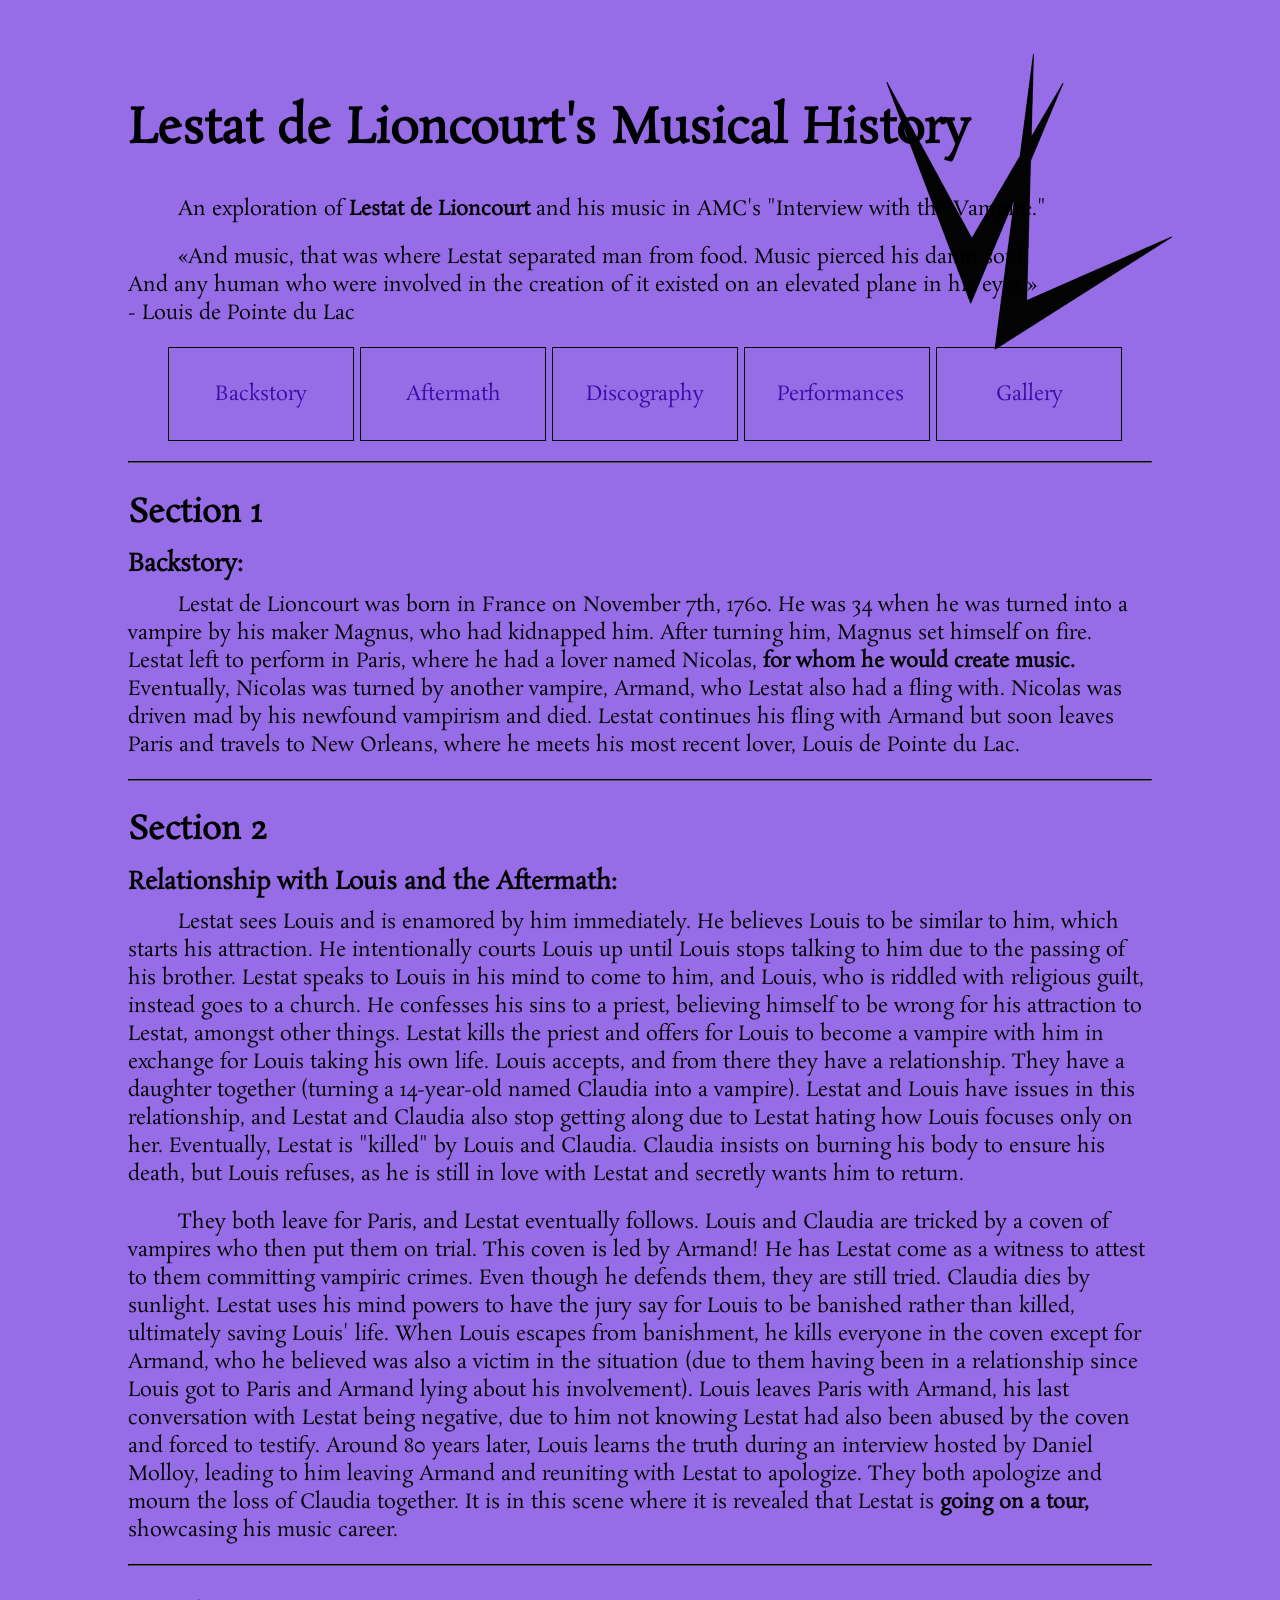
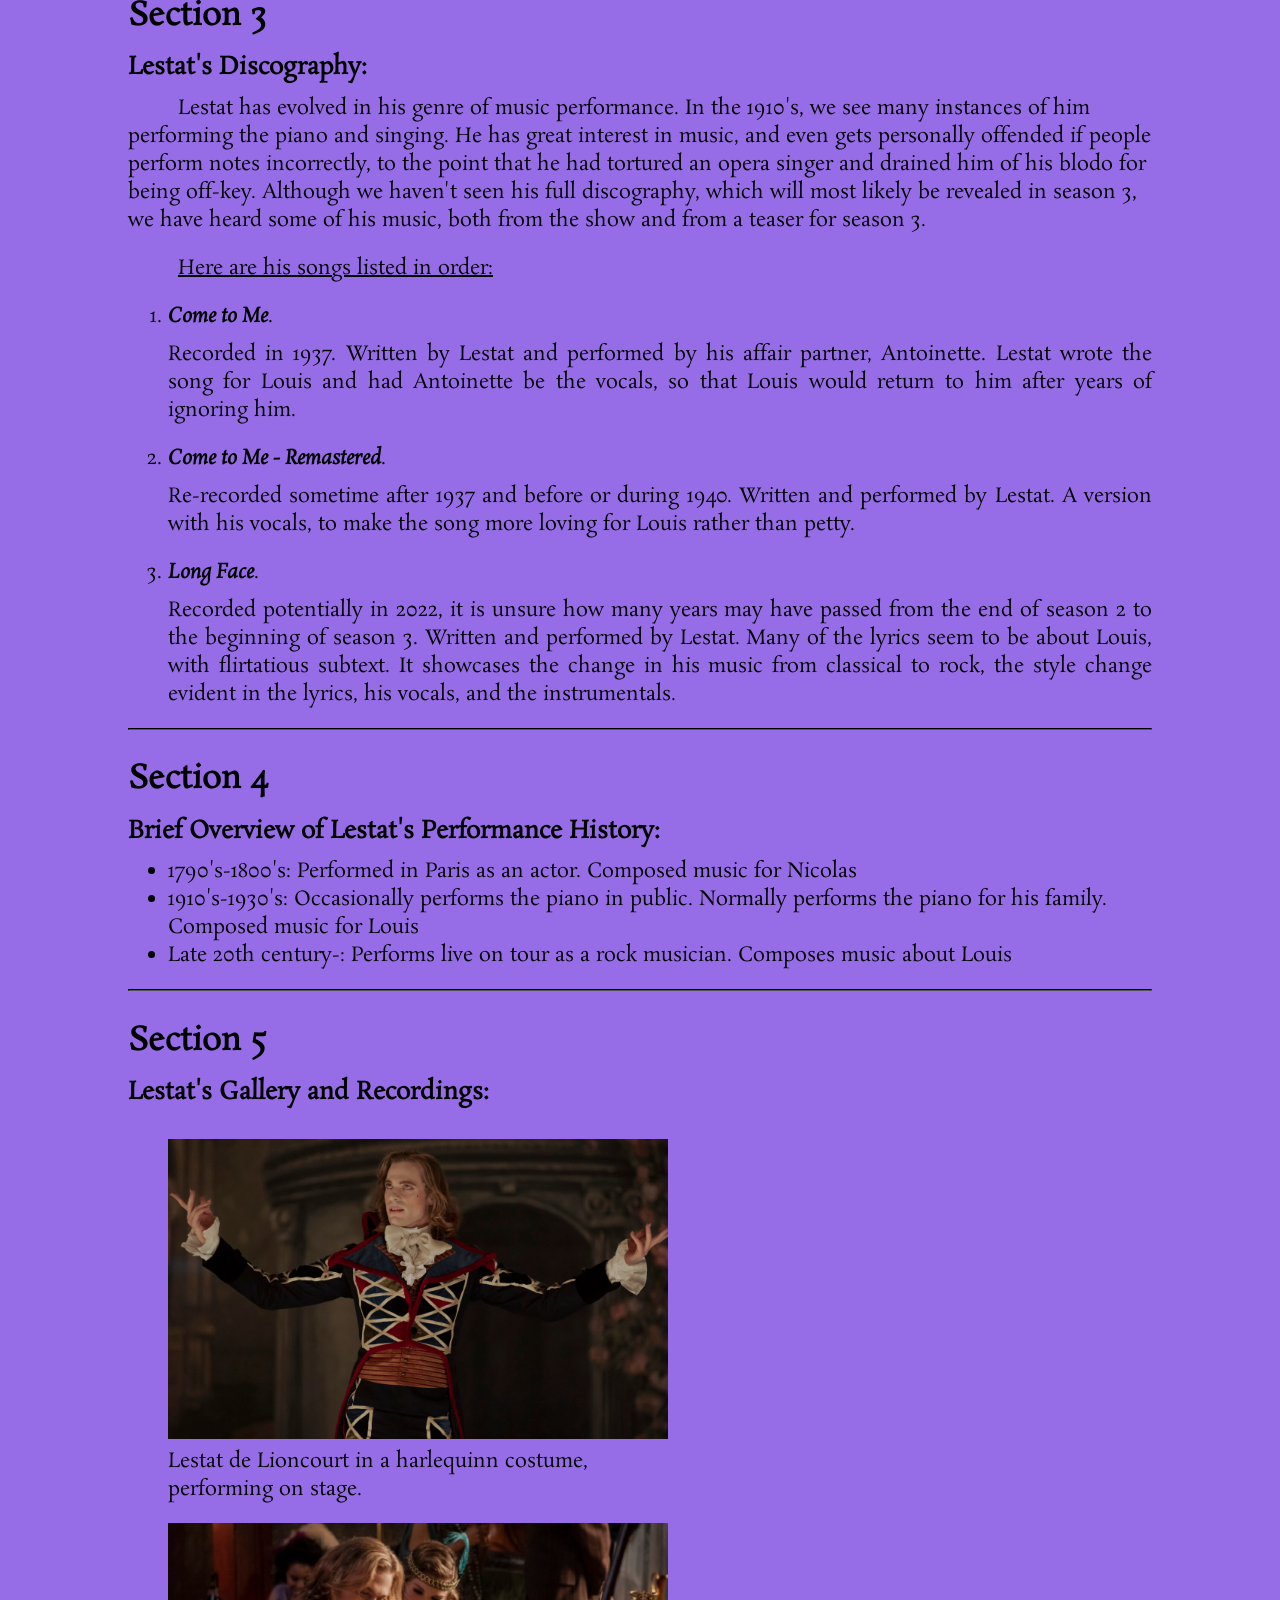
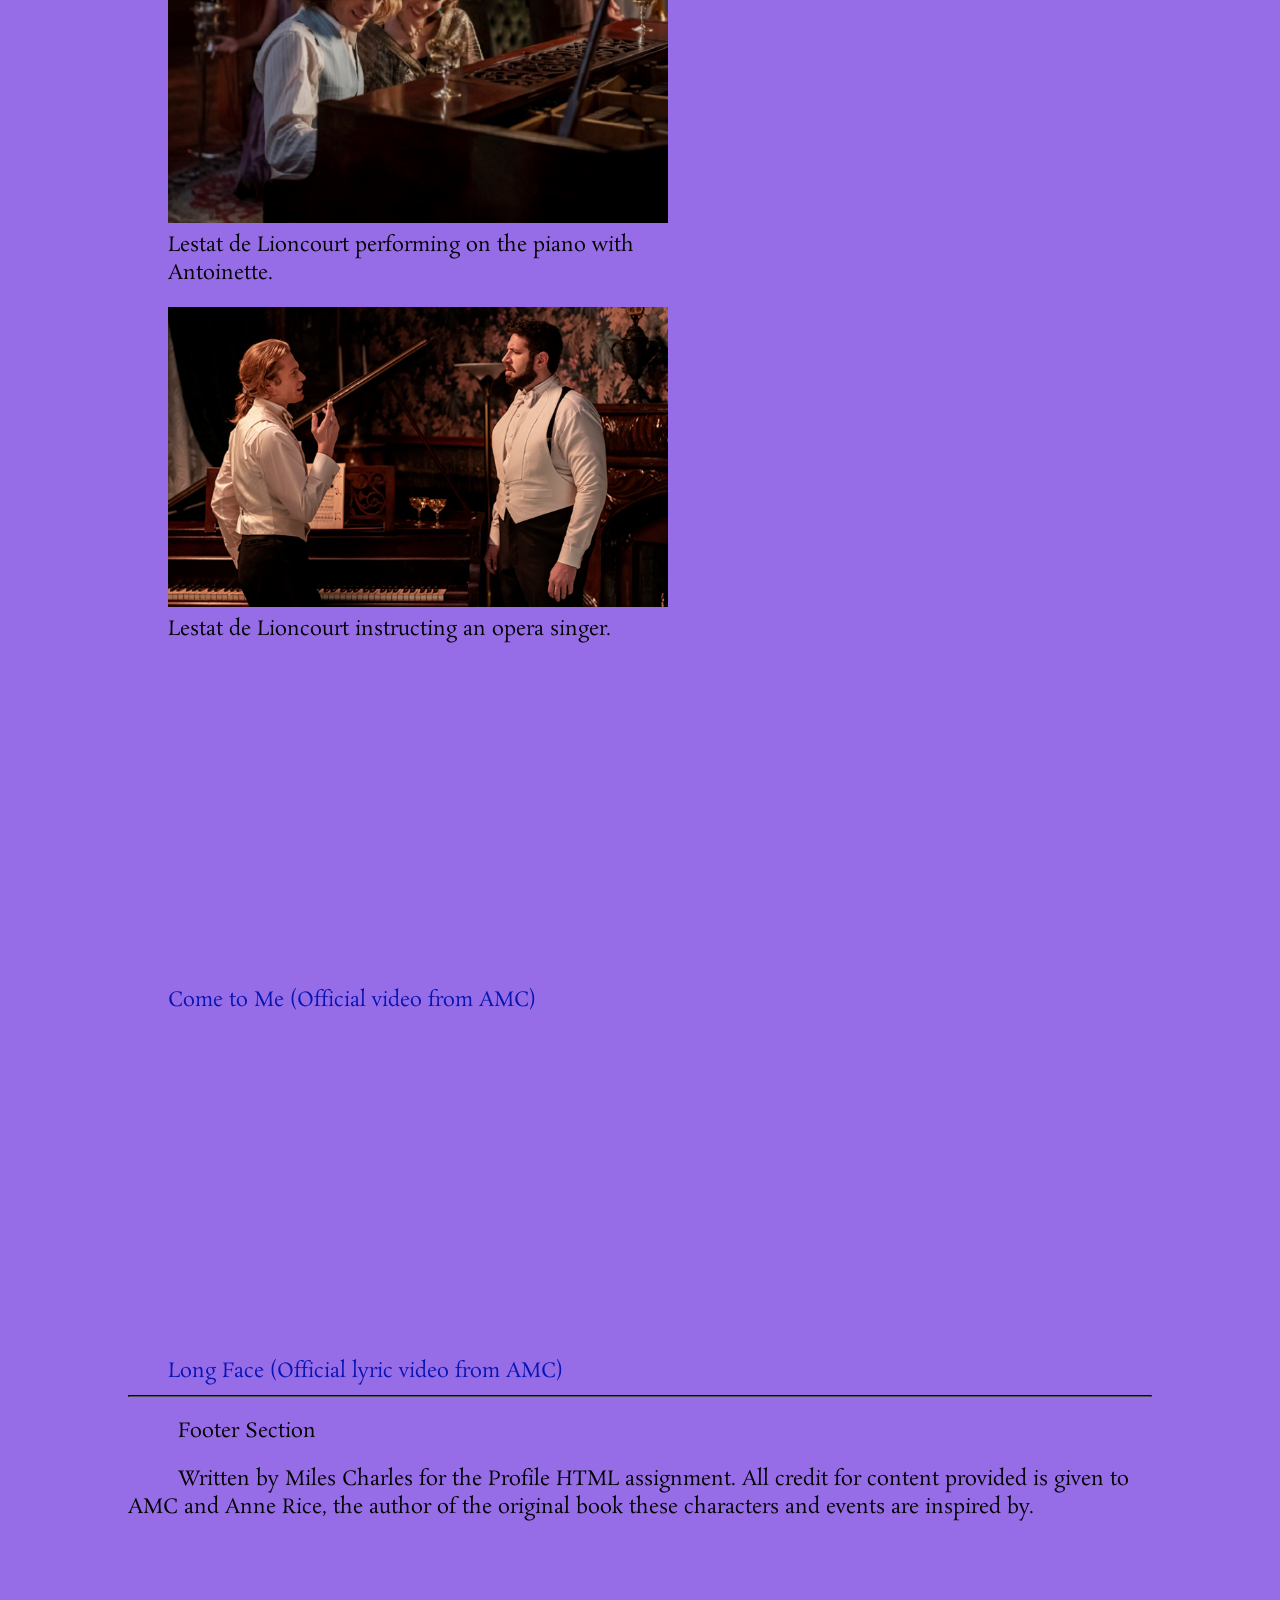
<file: index.html>
<!DOCTYPE html>
<html lang="en">
<head>
    <meta charset="UTF-8">
    <meta name="viewport" content="width=device-width, initial-scale=1.0">
    <meta name="author" content="Miles Charles">
    <meta name="description" content="This is the Profile Assignment. The character I chose is Lestat de Lioncourt from AMC's Interview with the Vampire.">
    <meta name="keywords" content="Lestat de Lioncourt, Interview with the Vampire, TV Series, Vampire, Rockstar, Fictional Character, Fiction">
    <link rel="preconnect" href="https://fonts.googleapis.com">
    <link rel="preconnect" href="https://fonts.gstatic.com" crossorigin>
    <link href="https://fonts.googleapis.com/css2?family=Rosarivo:ital@0;1&display=swap" rel="stylesheet">
    <link rel="stylesheet" href="index.css">
    <title>The History of Rockstar Lestat de Lioncourt</title>
</head>
<body>
    <div class ="wrapper">
    <h1>Lestat de Lioncourt's Musical History</h1>
    <p>An exploration of <b>Lestat de Lioncourt</b> and his music in AMC's "Interview with the Vampire."</p>
    <p><q id= "quote">And music, that was where Lestat separated man from food. Music pierced his damn soul. <br>And any human who were involved in the creation of it existed on an elevated plane in his eyes.</q><br>- Louis de Pointe du Lac</p>
    <nav>
        <ul>
            <li><a href="#backstory">Backstory</a></li>
            <li><a href="#aftermath">Aftermath</a></li>
            <li><a href="#discography">Discography</a></li>
            <li><a href="#performances">Performances</a></li>
            <li><a href="#gallery">Gallery</a></li>
        </ul>
        </nav>
    <hr>
    <main>
    <section id ="backstory">
        <!-- This section is about Lestat's backstory. -->
    <h2>Section 1</h2>
    <h3>Backstory:</h3>
    <p>Lestat de Lioncourt was born in France on November 7th, 1760. He was 34 when he was turned into a vampire by his maker Magnus, who had kidnapped him. After turning him, Magnus set himself on fire. Lestat left to perform in Paris, where he had a lover named Nicolas, <strong>for whom he would create music.</strong> Eventually, Nicolas was turned by another vampire, Armand, who Lestat also had a fling with. Nicolas was driven mad by his newfound vampirism and died. Lestat continues his fling with Armand but soon leaves Paris and travels to New Orleans, where he meets his most recent lover, Louis de Pointe du Lac.</p>
    <hr>
    </section>

    <section id="aftermath">
        <!-- This section gives more character context and also reveals his music career. -->
    <h2>Section 2</h2>
    <h3>Relationship with Louis and the Aftermath:</h3>
    <p>Lestat sees Louis and is enamored by him immediately. He believes Louis to be similar to him, which starts his attraction. He intentionally courts Louis up until Louis stops talking to him due to the passing of his brother. Lestat speaks to Louis in his mind to come to him, and Louis, who is riddled with religious guilt, instead goes to a church. He confesses his sins to a priest, believing himself to be wrong for his attraction to Lestat, amongst other things. Lestat kills the priest and offers for Louis to become a vampire with him in exchange for Louis taking his own life. Louis accepts, and from there they have a relationship. They have a daughter together (turning a 14-year-old named Claudia into a vampire). Lestat and Louis have issues in this relationship, and Lestat and Claudia also stop getting along due to Lestat hating how Louis focuses only on her. Eventually, Lestat is "killed" by Louis and Claudia. Claudia insists on burning his body to ensure his death, but Louis refuses, as he is still in love with Lestat and secretly wants him to return.</p>
    <p>They both leave for Paris, and Lestat eventually follows. Louis and Claudia are tricked by a coven of vampires who then put them on trial. This coven is led by Armand! He has Lestat come as a witness to attest to them committing vampiric crimes. Even though he defends them, they are still tried. Claudia dies by sunlight. Lestat uses his mind powers to have the jury say for Louis to be banished rather than killed, ultimately saving Louis' life. When Louis escapes from banishment, he kills everyone in the coven except for Armand, who he believed was also a victim in the situation (due to them having been in a relationship since Louis got to Paris and Armand lying about his involvement). Louis leaves Paris with Armand, his last conversation with Lestat being negative, due to him not knowing Lestat had also been abused by the coven and forced to testify. Around 80 years later, Louis learns the truth during an interview hosted by Daniel Molloy, leading to him leaving Armand and reuniting with Lestat to apologize. They both apologize and mourn the loss of Claudia together. It is in this scene where it is revealed that Lestat is <strong>going on a tour,</strong> showcasing his music career.</p>
    <hr>
    </section>

    <section id="discography">
        <!-- This section gives his discography. -->
    <h2>Section 3</h2>
    <h3>Lestat's Discography:</h3>
    <p>Lestat has evolved in his genre of music performance. In the 1910's, we see many instances of him performing the piano and singing. He has great interest in music, and even gets personally offended if people perform notes incorrectly, to the point that he had tortured an opera singer and drained him of his blodo for being off-key. Although we haven't seen his full discography, which will most likely be revealed in season 3, we have heard some of his music, both from the show and from a teaser for season 3.</p>
    <div class = "paragraph">
        <p>Here are his songs listed in order:</p>
    </div>
    <ol>
        <li><i><b>Come to Me</b></i>. <span class ="paragraph-text">Recorded in 1937. Written by Lestat and performed by his affair partner, Antoinette. Lestat wrote the song for Louis and had Antoinette be the vocals, so that Louis would return to him after years of ignoring him.</span></li> 
        <li><i><b>Come to Me - Remastered</b></i>. <span class ="paragraph-text">Re-recorded sometime after 1937 and before or during 1940. Written and performed by Lestat. A version with his vocals, to make the song more loving for Louis rather than petty.</span></li> 
        <li><i><b>Long Face</b></i>. <span class ="paragraph-text">Recorded potentially in 2022, it is unsure how many years may have passed from the end of season 2 to the beginning of season 3. Written and performed by Lestat. Many of the lyrics seem to be about Louis, with flirtatious subtext. It showcases the change in his music from classical to rock, the style change evident in the lyrics, his vocals, and the instrumentals.</span></li>
    </ol>
    <hr>
    </section>

    <section id="performances">
        <!-- This section talks about his performances, both past and current in the story. -->
    <h2>Section 4</h2>
    <h3>Brief Overview of Lestat's Performance History:</h3>
    <ul>
        <li>1790's-1800's: Performed in Paris as an actor. Composed music for Nicolas</li>
        <li>1910's-1930's: Occasionally performs the piano in public. Normally performs the piano for his family. Composed music for Louis</li>
        <li>Late 20th century-: Performs live on tour as a rock musician. Composes music about Louis</li>
    </ul>
    <hr>
    </section>
    
    <section id ="gallery">
        <!-- This section is a gallery of pictures of his performances and songs. -->
    <h2>Section 5</h2>
    <h3>Lestat's Gallery and Recordings:</h3>
    <figure>
        <img src="images/lestat.jpg" alt="Lestat de Lioncourt in a harlequinn costume, performing on stage." width="560">
        <figcaption>Lestat de Lioncourt in a harlequinn costume, performing on stage.</figcaption>
    </figure>
    <figure>
        <img src="images/lestat2.jpg" alt="Lestat de Lioncourt performing on the piano with Antoinette." width="560">
        <figcaption>Lestat de Lioncourt performing on the piano with Antoinette.</figcaption>
    </figure>
    <figure>
        <img src="images/lestat3.png" alt="Lestat de Lioncourt instructing an opera singer." width="560">
        <figcaption>Lestat de Lioncourt instructing an opera singer.</figcaption>
    </figure>
    <figure>
        <iframe width="560" height="315" src="https://www.youtube.com/embed/8PuWm9t5WY8?si=lez8YEYEGMrpPSCf" title="YouTube video player" frameborder="0" allow="accelerometer; autoplay; clipboard-write; encrypted-media; gyroscope; picture-in-picture; web-share" referrerpolicy="strict-origin-when-cross-origin" allowfullscreen></iframe>
        <figcaption><a href="https://www.youtube.com/embed/8PuWm9t5WY8?si=lez8YEYEGMrpPSCf">Come to Me (Official video from AMC)</a></figcaption>
    </figure>
    <figure>
        <iframe width="560" height="315" src="https://www.youtube.com/embed/Ry7Hn59M9VU?si=i4ssMYoYatAcrE7G" title="YouTube video player" frameborder="0" allow="accelerometer; autoplay; clipboard-write; encrypted-media; gyroscope; picture-in-picture; web-share" referrerpolicy="strict-origin-when-cross-origin" allowfullscreen></iframe>
    <figcaption><a href="https://www.youtube.com/embed/Ry7Hn59M9VU?si=i4ssMYoYatAcrE7G">Long Face (Official lyric video from AMC)</a></figcaption>
    </figure>
    <hr>
    </section>
</main>
<footer>
    <p>Footer Section</p>
    <p>Written by Miles Charles for the Profile HTML assignment. All credit for content provided is given to AMC and Anne Rice, the author of the original book these characters and events are inspired by.</p>
</footer>
</div>
</body>
</html>
</file>
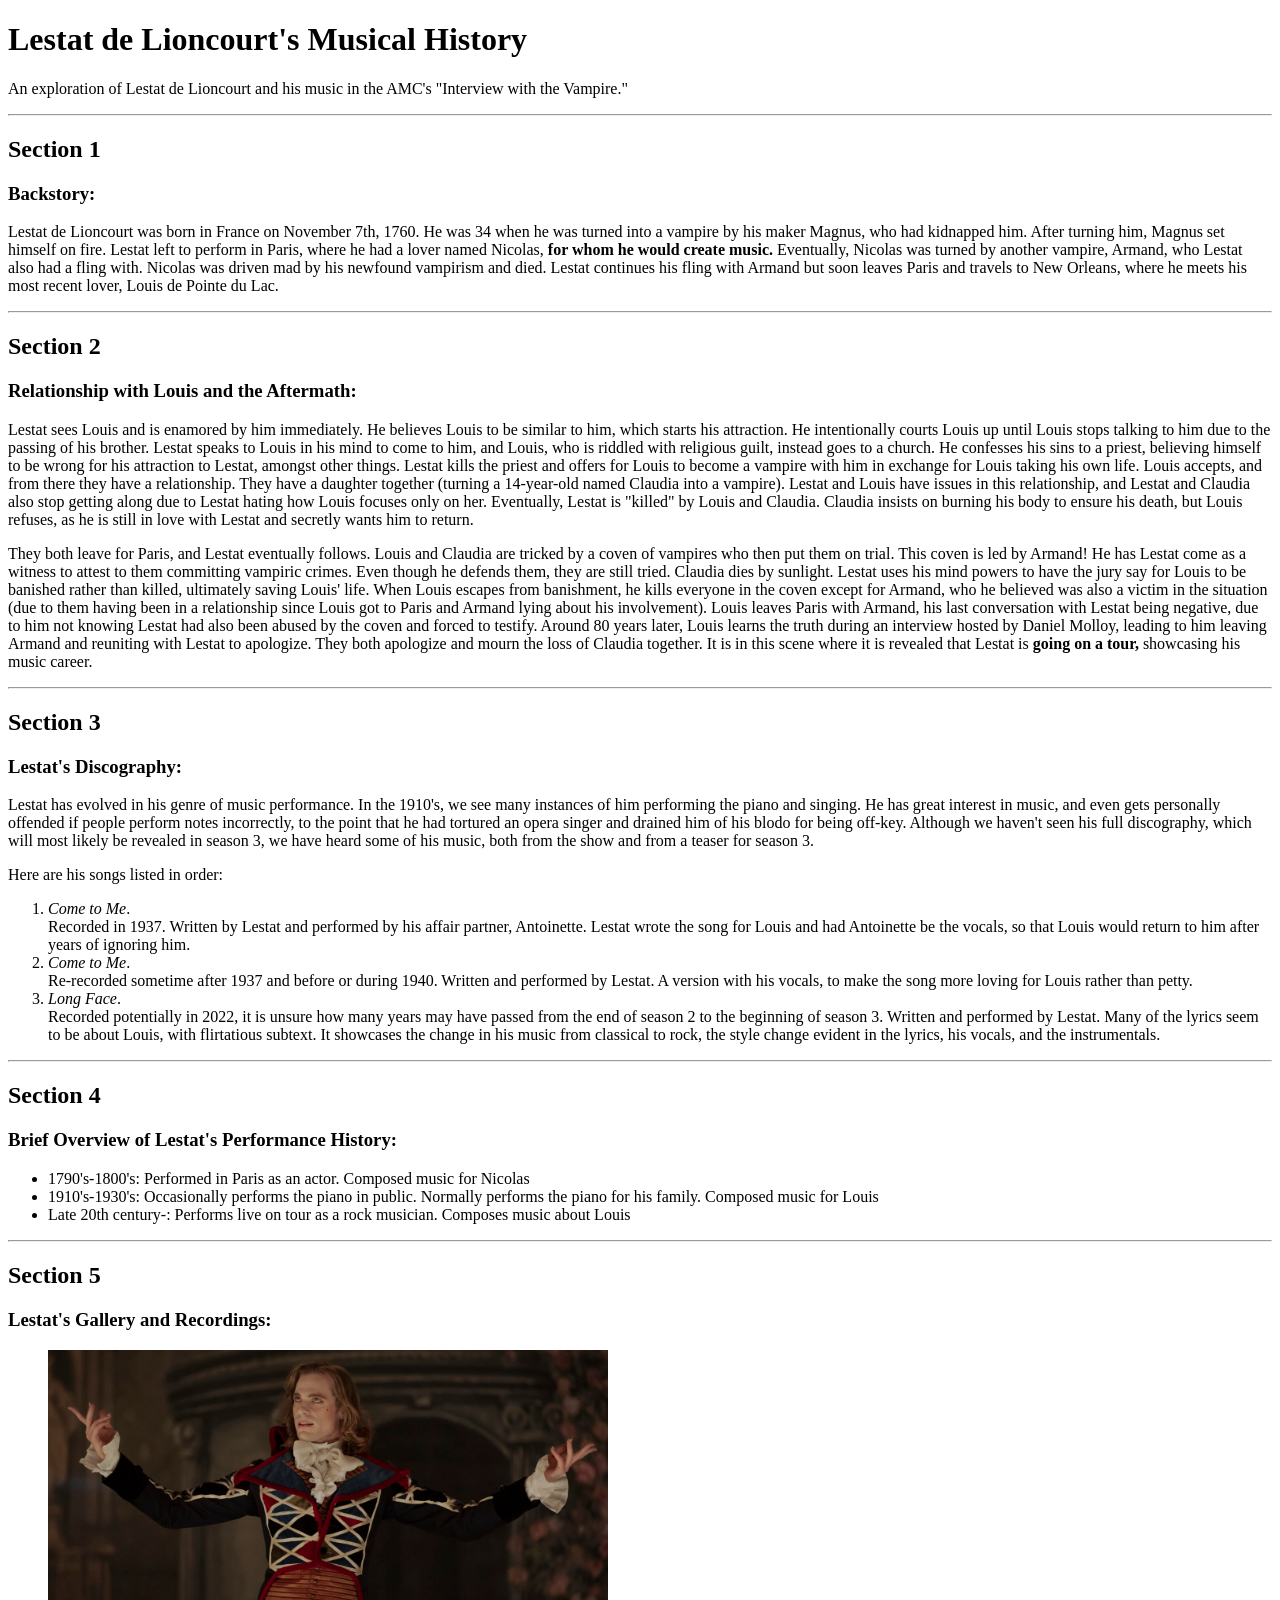
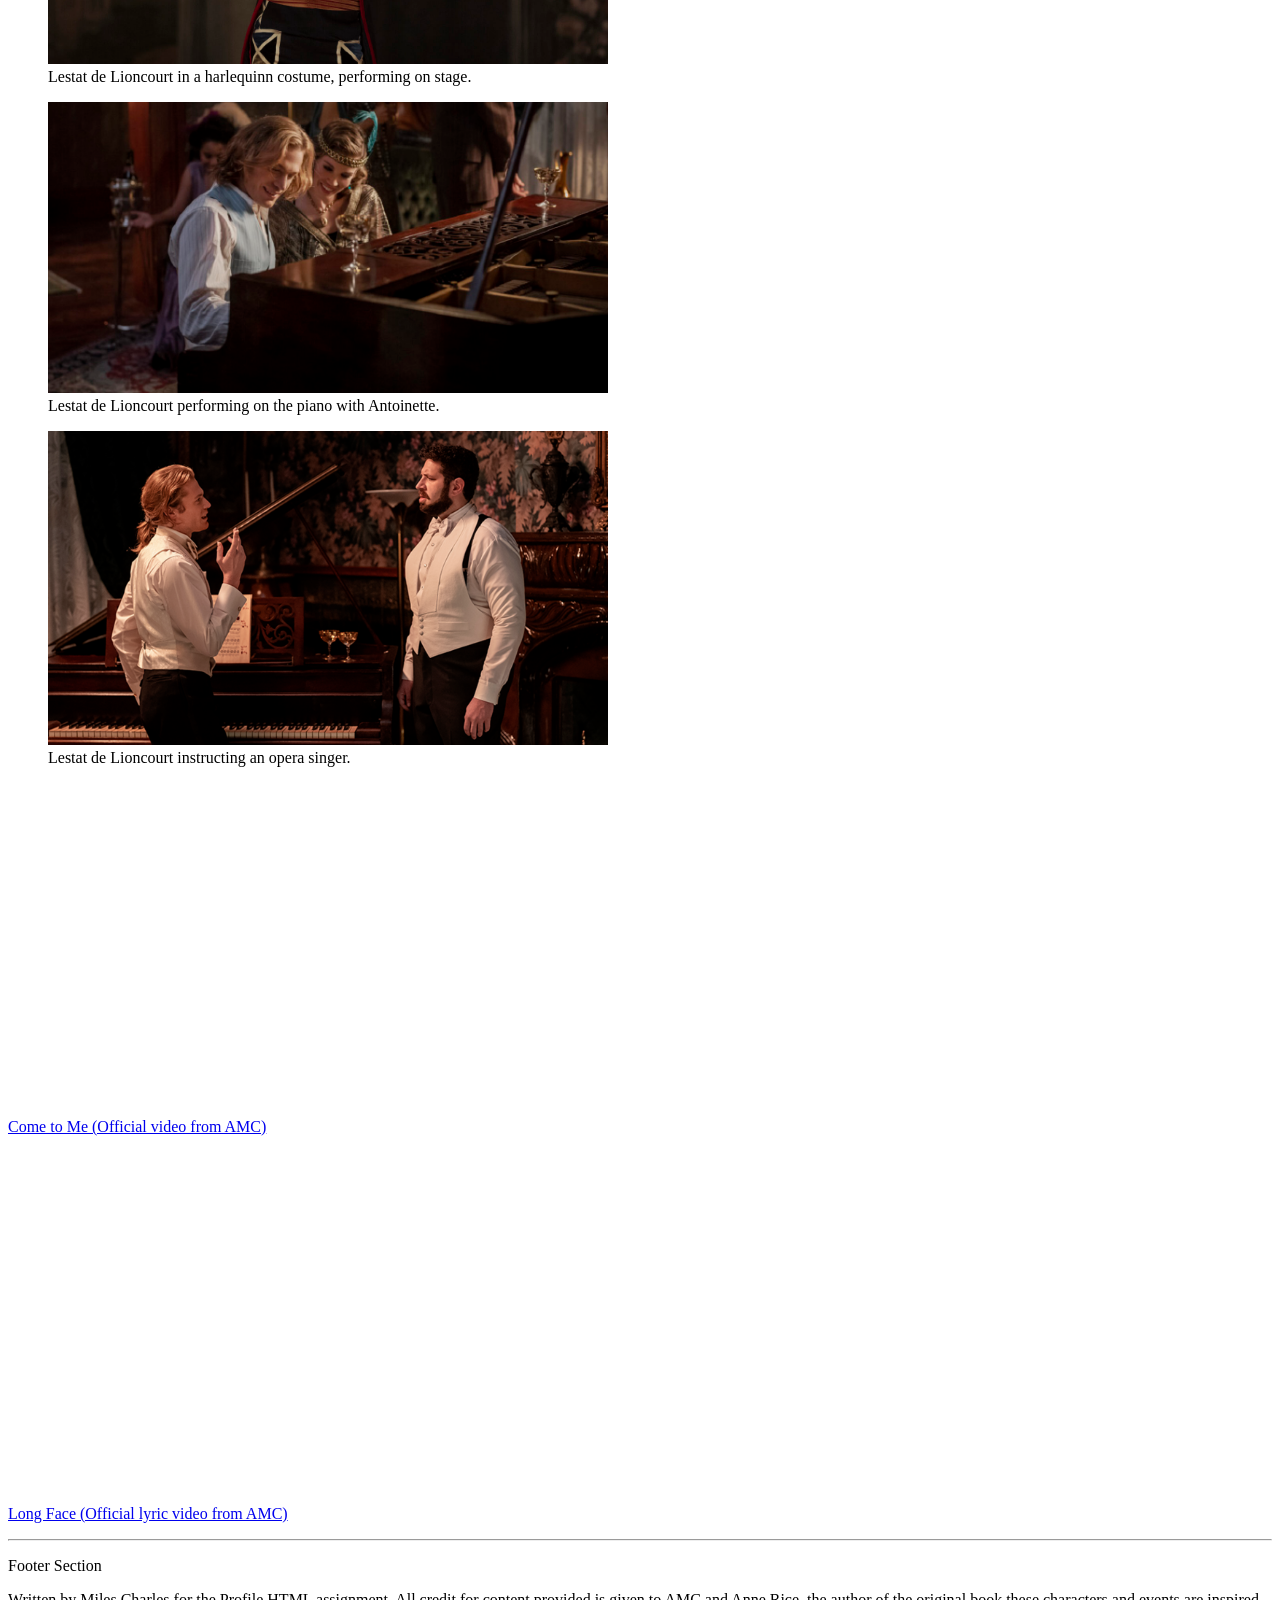
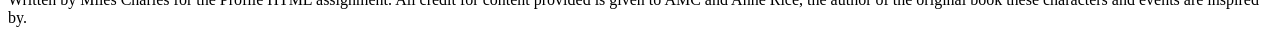
<file: profileassignment.html>
<!DOCTYPE html>
<html lang="en">
<head>
    <meta charset="UTF-8">
    <meta name="viewport" content="width=device-width, initial-scale=1.0">
    <meta name="author" content="Miles Charles">
    <meta name="description" content="This is the Profile Assignment. The character I chose is Lestat de Lioncourt from AMC's Interview with the Vampire.">
    <meta name="keywords" content="Lestat de Lioncourt, Interview with the Vampire, TV Series, Vampire, Rockstar, Fictional Character, Fiction">
    <title>The History of Rockstar Lestat de Lioncourt</title>
</head>
<body>
    <h1>Lestat de Lioncourt's Musical History</h1>
    <p>An exploration of Lestat de Lioncourt and his music in the AMC's "Interview with the Vampire."</p>
    <hr>
    <main>
    <section>
        <!-- This section is about Lestat's backstory. -->
    <h2>Section 1</h2>
    <h3>Backstory:</h3>
    <p>Lestat de Lioncourt was born in France on November 7th, 1760. He was 34 when he was turned into a vampire by his maker Magnus, who had kidnapped him. After turning him, Magnus set himself on fire. Lestat left to perform in Paris, where he had a lover named Nicolas, <strong>for whom he would create music.</strong> Eventually, Nicolas was turned by another vampire, Armand, who Lestat also had a fling with. Nicolas was driven mad by his newfound vampirism and died. Lestat continues his fling with Armand but soon leaves Paris and travels to New Orleans, where he meets his most recent lover, Louis de Pointe du Lac.</p>
    <hr>
    </section>

    <section>
        <!-- This section gives more character context and also reveals his music career. -->
    <h2>Section 2</h2>
    <h3>Relationship with Louis and the Aftermath:</h3>
    <p>Lestat sees Louis and is enamored by him immediately. He believes Louis to be similar to him, which starts his attraction. He intentionally courts Louis up until Louis stops talking to him due to the passing of his brother. Lestat speaks to Louis in his mind to come to him, and Louis, who is riddled with religious guilt, instead goes to a church. He confesses his sins to a priest, believing himself to be wrong for his attraction to Lestat, amongst other things. Lestat kills the priest and offers for Louis to become a vampire with him in exchange for Louis taking his own life. Louis accepts, and from there they have a relationship. They have a daughter together (turning a 14-year-old named Claudia into a vampire). Lestat and Louis have issues in this relationship, and Lestat and Claudia also stop getting along due to Lestat hating how Louis focuses only on her. Eventually, Lestat is "killed" by Louis and Claudia. Claudia insists on burning his body to ensure his death, but Louis refuses, as he is still in love with Lestat and secretly wants him to return.</p>
    <p>They both leave for Paris, and Lestat eventually follows. Louis and Claudia are tricked by a coven of vampires who then put them on trial. This coven is led by Armand! He has Lestat come as a witness to attest to them committing vampiric crimes. Even though he defends them, they are still tried. Claudia dies by sunlight. Lestat uses his mind powers to have the jury say for Louis to be banished rather than killed, ultimately saving Louis' life. When Louis escapes from banishment, he kills everyone in the coven except for Armand, who he believed was also a victim in the situation (due to them having been in a relationship since Louis got to Paris and Armand lying about his involvement). Louis leaves Paris with Armand, his last conversation with Lestat being negative, due to him not knowing Lestat had also been abused by the coven and forced to testify. Around 80 years later, Louis learns the truth during an interview hosted by Daniel Molloy, leading to him leaving Armand and reuniting with Lestat to apologize. They both apologize and mourn the loss of Claudia together. It is in this scene where it is revealed that Lestat is <strong>going on a tour,</strong> showcasing his music career.</p>
    <hr>
    </section>

    <section>
        <!-- This section gives his discography. -->
    <h2>Section 3</h2>
    <h3>Lestat's Discography:</h3>
    <p>Lestat has evolved in his genre of music performance. In the 1910's, we see many instances of him performing the piano and singing. He has great interest in music, and even gets personally offended if people perform notes incorrectly, to the point that he had tortured an opera singer and drained him of his blodo for being off-key. Although we haven't seen his full discography, which will most likely be revealed in season 3, we have heard some of his music, both from the show and from a teaser for season 3.</p>
    <p>Here are his songs listed in order:</p>
    <ol>
        <li><i>Come to Me</i>. <br>Recorded in 1937. Written by Lestat and performed by his affair partner, Antoinette. Lestat wrote the song for Louis and had Antoinette be the vocals, so that Louis would return to him after years of ignoring him.</li>
        <li><i>Come to Me</i>. <br>Re-recorded sometime after 1937 and before or during 1940. Written and performed by Lestat. A version with his vocals, to make the song more loving for Louis rather than petty. </li>
        <li><i>Long Face</i>. <br>Recorded potentially in 2022, it is unsure how many years may have passed from the end of season 2 to the beginning of season 3. Written and performed by Lestat. Many of the lyrics seem to be about Louis, with flirtatious subtext. It showcases the change in his music from classical to rock, the style change evident in the lyrics, his vocals, and the instrumentals.</li>
    </ol>
    <hr>
    </section>

    <section>
        <!-- This section talks about his performances, both past and current in the story. -->
    <h2>Section 4</h2>
    <h3>Brief Overview of Lestat's Performance History:</h3>
    <ul>
        <li>1790's-1800's: Performed in Paris as an actor. Composed music for Nicolas</li>
        <li>1910's-1930's: Occasionally performs the piano in public. Normally performs the piano for his family. Composed music for Louis</li>
        <li>Late 20th century-: Performs live on tour as a rock musician. Composes music about Louis</li>
    </ul>
    <hr>
    </section>
    
    <section>
        <!-- This section is a gallery of pictures of his performances and songs. -->
    <h2>Section 5</h2>
    <h3>Lestat's Gallery and Recordings:</h3>
    <figure>
        <img src="images/lestat.jpg" alt="Lestat de Lioncourt in a harlequinn costume, performing on stage." width="560">
        <figcaption>Lestat de Lioncourt in a harlequinn costume, performing on stage.</figcaption>
    </figure>
    <figure>
        <img src="images/lestat2.jpg" alt="Lestat de Lioncourt performing on the piano with Antoinette." width="560">
        <figcaption>Lestat de Lioncourt performing on the piano with Antoinette.</figcaption>
    </figure>
    <figure>
        <img src="images/lestat3.png" alt="Lestat de Lioncourt instructing an opera singer." width="560">
        <figcaption>Lestat de Lioncourt instructing an opera singer.</figcaption>
    </figure>
        <iframe width="560" height="315" src="https://www.youtube.com/embed/8PuWm9t5WY8?si=lez8YEYEGMrpPSCf" title="YouTube video player" frameborder="0" allow="accelerometer; autoplay; clipboard-write; encrypted-media; gyroscope; picture-in-picture; web-share" referrerpolicy="strict-origin-when-cross-origin" allowfullscreen></iframe>
        <p><a href="https://www.youtube.com/embed/8PuWm9t5WY8?si=lez8YEYEGMrpPSCf">Come to Me (Official video from AMC)</a></p>
        <br>
        <iframe width="560" height="315" src="https://www.youtube.com/embed/Ry7Hn59M9VU?si=i4ssMYoYatAcrE7G" title="YouTube video player" frameborder="0" allow="accelerometer; autoplay; clipboard-write; encrypted-media; gyroscope; picture-in-picture; web-share" referrerpolicy="strict-origin-when-cross-origin" allowfullscreen></iframe>
        <p><a href="https://www.youtube.com/embed/Ry7Hn59M9VU?si=i4ssMYoYatAcrE7G">Long Face (Official lyric video from AMC)</a></p>
    <hr>
    </section>
</main>
<footer>
    <p>Footer Section</p>
    <p>Written by Miles Charles for the Profile HTML assignment. All credit for content provided is given to AMC and Anne Rice, the author of the original book these characters and events are inspired by.</p>
</footer>
</body>
</html>
</file>
<file: index.css>
body{
    font-family: "Rosarivo", serif;
    font-weight: 400;
    font-style: normal;
    font-size: 20px;
    margin:0;
    padding:0;
}
.wrapper{
    background: url(images/albumlogo.png), #966de6; 
    background-position: top right;
    background-size: 500px, cover;
    background-repeat: no-repeat;
    padding: 5% 10%;
}
hr{
    border-color: black;
}
nav ul{
    list-style: none;
}
a{
    color: #0815b3;
    text-decoration: none;
}
a:hover{
    color:#0adeca;
    text-decoration-line: underline;
}
nav ul li{
    display: inline-block;
    padding: 2rem;
    border: solid 1px black;
    width: 120px;
    text-align: center;
}
nav ul a{
    color:#3e0aa5;
}
nav ul li:hover{
    background-color: #8150e5;
}
nav ul a:hover{
     color:#8ff92b;
}
h1{
    font-family: "Rosarivo", serif;
    font-style: normal;
    font-size: 48px;
}
h2{
    font-family: "Rosarivo", serif;
    font-style: normal;
    font-size: 32px;
    line-height: 1.5;
}
h3{
    font-family: "Rosarivo", serif;
    font-style: normal;
    font-size: 24px;
    line-height: 0.1;
}
p{
    text-indent: 50px;
    line-height: 1.4;
}
.paragraph{
    text-decoration: underline;
}
#quote{
    quotes: "«""»"
}
ol li{
    margin-bottom: 1em;
}
ol li .paragraph-text{
    display: block;
    margin-top: 0.5em;
    text-align: justify;
}
#gallery img{
    width:100%;
    height: 100%;
    object-fit: cover;
}
#gallery figure{
    width:500px;
    height:300px;
    display: inline-block;
}
</file>
